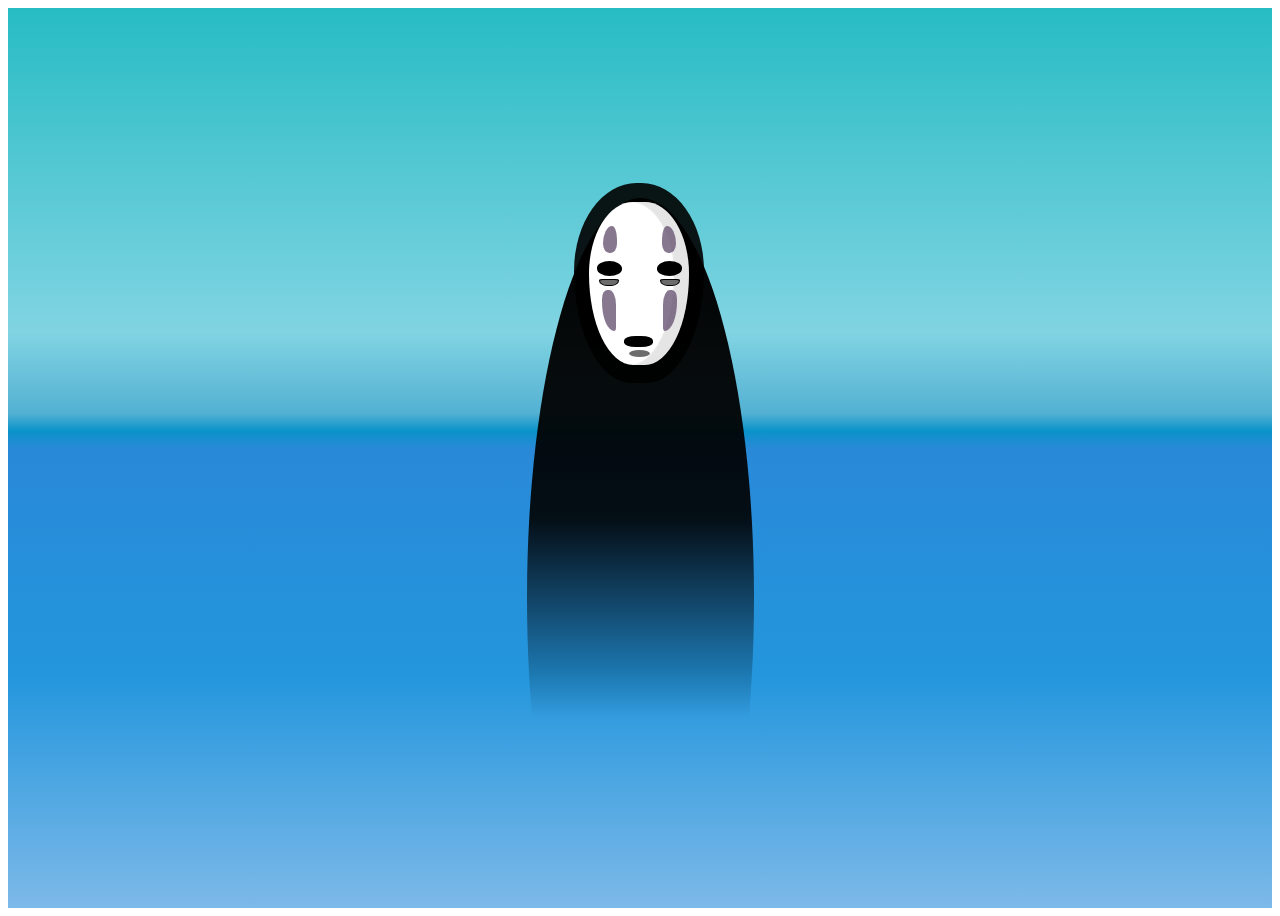
<file: kaonashi.html>
<!DOCTYPE html>
<html lang="ko">
<head>
	<meta charset="UTF-8">
	<title>kaonashi</title>
	<style>
		#wrap {
			height: 100vh;
			display: flex;
			flex-wrap: wrap;
			align-items: center;
			justify-content: center;
			background: linear-gradient(to bottom, #27bcc4 0%, #81d4e2 36%, #54b1d3 45%, #0a93c9 47%, #2989d8 49%, #2396dd 74%, #7db9e8 100%);
		}

		.kaonashi {
			position: relative;
			height: 550px;
			width: 227px;
			overflow: hidden;
			animation: move 2s linear infinite alternate;
		}

		.kaonashi .head {
			position: absolute;
			left: 47px;
			width: 130px;
			height: 200px;
			background-color: rgba(0, 0, 0, 0.9);
			border-radius: 60% 60% 55% 55%/55% 55% 70% 70%;
			z-index: 10;
			transform-style: preserve-3d;
			transform-origin: 50%;
			perspective: 50px;
			transition: transform 1s;
		}

		.kaonashi .head::after {
			content: " ";
			top: 19px;
			left: 15px;
			position: absolute;
			width: 100px;
			height: 163px;
			border-radius: 55% 55% 55% 55%/55% 55% 70% 70%;
			box-shadow: inset -15px 0px 1px rgba(0, 0, 0, 0.1);
			background-color: #fff;
		}

		.kaonashi .head .eye {
			position: absolute;
			top: 78px;
			left: 23px;
			width: 25px;
			height: 15px;
			background-color: black;
			border-radius: 100% 100% 100% 100%/90% 100% 90% 100%;
			transform: scale3d(1, 1, 1);
			transform-style: preserve-3d;
			transition: transform 1s;
			z-index: 20;
		}

		.kaonashi .head .eye::before {
			content: " ";
			position: absolute;
			top: -35px;
			left: 6px;
			width: 14px;
			height: 27px;
			background-color: #695573;
			opacity: .8;
			border-radius: 130% 70% 90% 90%/130% 100% 70% 70%;
		}

		.kaonashi .head .eye::after {
			content: " ";
			position: absolute;
			top: 29px;
			left: 5px;
			width: 14px;
			height: 41px;
			background-color: #695573;
			opacity: .8;
			border-radius: 100% 140% 30% 250%/60% 100% 30% 200%;
		}

		.kaonashi .head .eye .shadow {
			width: 20px;
			height: 7px;
			background-color: #6c6c6c;
			margin-top: 18px;
			margin-left: 2px;
			border-radius: 50% 50% 100% 100%/ 50% 50% 200% 200%;
			border: 1px solid black;
			box-sizing: border-box;
		}

		.kaonashi .head .right {
			left: 83px;
			transform: scale3d(-1, 1, 1);
		}

		.kaonashi .head .mouth {
			position: absolute;
			top: 153px;
			left: 50px;
			width: 29px;
			height: 11px;
			background-color: #000;
			border-radius: 40%;
			z-index: 20;
			transform: scale3d(1, 1, 1);
			transform-style: preserve-3d;
			transition: border-radius .5s, transform .5s;
		}

		.kaonashi .head .mouth::after {
			content: " ";
			position: absolute;
			top: 14px;
			left: 5px;
			width: 21px;
			height: 7px;
			border-radius: 100%;
			background-color: #6d6d6d;
		}

		.kaonashi .body {
			position: absolute;
			top: 15px;
			left: 0;
			background: linear-gradient(to bottom, black 0%, rgba(0, 0, 0, 0.9) 40%, transparent 65%);
			width: 227px;
			height: 800px;
			border-radius: 100%;
		}

		.kaonashi:hover .head {
			transform: rotateZ(-10deg);
		}

		.kaonashi:hover .head .eye {
			transform: scale3d(1, 0.95, 1);
		}

		.kaonashi:hover .head .right {
			transform: scale3d(-1, 0.95, 1);
		}

		.kaonashi:hover .head .mouth {
			border-radius: 50% 50% 100% 100%/100% 100% 200% 200%;
			transform: scale3d(1.3, 0.9, 1);
		}

		@keyframes move {
			0% {
				transform: translate(0, 0);
			}

			100% {
				transform: translate(0, 10px);
			}

		}

		@keyframes shake {
			0% {
				transform: rotate(0deg);
			}

			100% {
				transform: rotate(-10deg);
			}

		}
	</style>
</head>
<body>
	<div id="wrap">
		<div class="kaonashi">
			<div class="head">
				<div class="eye">
					<div class="shadow"></div>
				</div>
				<div class="eye right">
					<div class="shadow"></div>
				</div>
				<div class="mouth"></div>
			</div>
			<div class="body"></div>
		</div>
	</div>
</body>
</html>
</file>
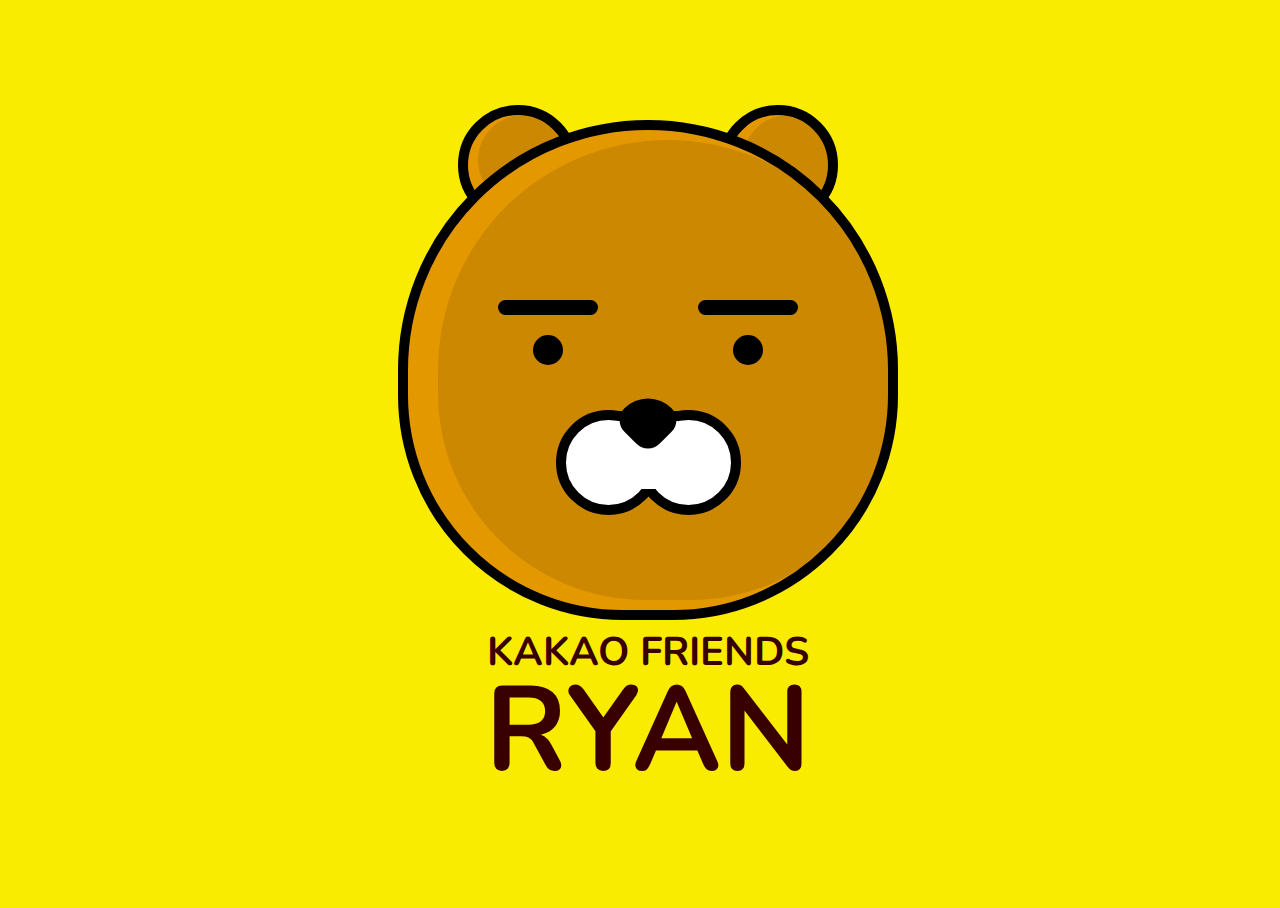
<file: ryan.html>
<!DOCTYPE html>
<html lang="en">
<head>
	<meta charset="UTF-8">
	<title>RYAN</title>
	<style>
		html, body {
		  display: table;

		  width: 100%;
		  height: 100%;

		  font-family: 'Nunito', sans-serif;

		  background-color: rgb(250, 236, 0);
		  color: rgb(57, 0, 0);
		}

		.ryan_outter {
		  display: table-cell;
		  text-align: center;
		  vertical-align: middle;

		  position: relative;

		  width: 100%;
		  height: 100%;

		  margin: 50px;
		}

		.ryan_inner {
		  display: inline-block;
		  position: relative;
		}

		.ears {
		  position: absolute;
		  left: 120px;

		  margin-left: -60px;

		  width: 120px;
		  height: 120px;

		  border-radius: 100%;
		  border: 10px solid black;

		  background-color: rgb(228, 152, 0);

		  box-sizing: border-box;
		}

		.ears:after {
		  content: "";
		  position: absolute;
		  left: 260px;

		  margin-left: -10px;
		  margin-top: -10px;

		  width: 120px;
		  height: 120px;

		  border-radius: 100%;
		  border: 10px solid black;

		  background-color: rgb(228, 152, 0);

		  box-sizing: border-box;
		}

		.ears_shadow {
		  position: absolute;
		  left: 70px;

		  margin-left: -60px;

		  width: 90px;
		  height: 90px;

		  border-radius: 100%;
		  background-color: rgba(0, 0, 0, 0.1);

		  box-sizing: border-box;
		}

		.ears_shadow_2 {
		  content: "";
		  position: absolute;
		  left: 405px;
		  top: 10px;

		  margin-left: -60px;

		  width: 90px;
		  height: 90px;

		  border-radius: 100%;
		  background-color: rgba(0, 0, 0, 0.1);

		  box-sizing: border-box;
		}

		.face {
		  position: absolute;
		  top: 15px;

		  width: 500px;
		  height: 500px;
		  border-radius: 100% 100% 90% 90%;

		  border: 10px solid;
		  border-color: black;
		  background-color: rgb(228, 152, 0);

		  box-sizing: border-box;
		}

		.face_shadow {
		  position: absolute;
		  top: 10px;
		  left: 30px;

		  width: 460px;
		  height: 460px;
		  border-radius: 100% 100% 90% 90%;

		  background-color: rgba(0, 0, 0, 0.1);
		}

		.eyebrows {
		  position: absolute;

		  left: 140px;
		  top: 180px;

		  margin-left: -50px;
		  margin-top: -10px;

		  width: 100px;
		  height: 15px;

		  border-radius: 15px;

		  background-color: black;
		}

		.eyebrows:after {
		  content: "";
		  position: absolute;

		  left: 200px;

		  width: 100px;
		  height: 15px;

		  border-radius: 15px;

		  background-color: black;
		}


		.eyes {
		  position: absolute;

		  left: 140px;
		  top: 220px;

		  margin-left: -15px;
		  margin-top: -15px;

		  width: 30px;
		  height: 30px;
		  border-radius: 100%;

		  background-color: black;
		}

		.eyes::after{
		  content: "";
		  position: absolute;
		  left: 200px;

		  width: 30px;
		  height: 30px;
		  border-radius: 100%;

		  background-color: black;
		}

		.mouth {
		  position: absolute;
		  left: 240px;
		  top: 330px;

		  margin-left: -92.5px;
		  margin-top: -50px;

		  width: 185px;
		  height: 100px;
		}

		.mouth_part1 {
		  position: absolute;
		  width: 105px;
		  height: 105px;

		  border-radius: 100%;
		  border: 10px solid black;

		  background-color: white;

		  box-sizing: border-box;
		}

		.mouth_part1:after {
		  content: "";
		  position: absolute;
		  left: 80px;

		  margin-left: -10px;
		  margin-top: -10px;

		  width: 105px;
		  height: 105px;

		  border-radius: 100%;
		  border: 10px solid black;

		  background-color: white;
		  box-sizing: border-box;
		}

		.mouth_part2 {
		  position: absolute;
		  left: 50%;
		  top: 1px;
		  margin-left: -30px;

		  width: 60px;
		  height: 78px;

		  border-top: 10px solid black;

		  background-color: white;

		  box-sizing: border-box;
		}

		.nose {
		  position: absolute;
		  left: 240px;
		  top: 290px;

		  margin-left: -25px;
		  margin-top: -25px;

		  width: 50px;
		  height: 50px;

		  border-radius: 100% 50% 50%;

		  background-color: black;

		  transform: rotate(45deg);
		}
		.text {
		  margin-top: 520px;
		  width: 500px;
		}
		.text > h1 {
		  margin: 0;
		  font-size: 40px;
		  text-align: center;
		}

		.text > p {
		  margin: -30px 0 0 0;

		  font-size: 120px;
		  font-weight: 700;
		  text-align: center;
		}
	</style>
</head>
<body>
	<link href="https://fonts.googleapis.com/css?family=Nunito" rel="stylesheet">

	<div class="ryan_outter">
		<div class="ryan_inner">
			<div class="ears">
				<div class="ears_shadow">
				</div>
			</div>
			<div class="ears_shadow_2"></div>

			<div class="face">
				<div class="face_shadow"></div>
				<div class="eyebrows"></div>
				<div class="eyes"></div>
				<div class="mouth">
					<div class="mouth_part1"></div>
					<div class="mouth_part2"></div>
				</div>
				<div class="nose"></div>
			</div>
			<div class="text">
				<h1>KAKAO FRIENDS</h1>
				<p>RYAN</p>
			</div>
		</div>
	</div>
</body>
</html>
</file>
